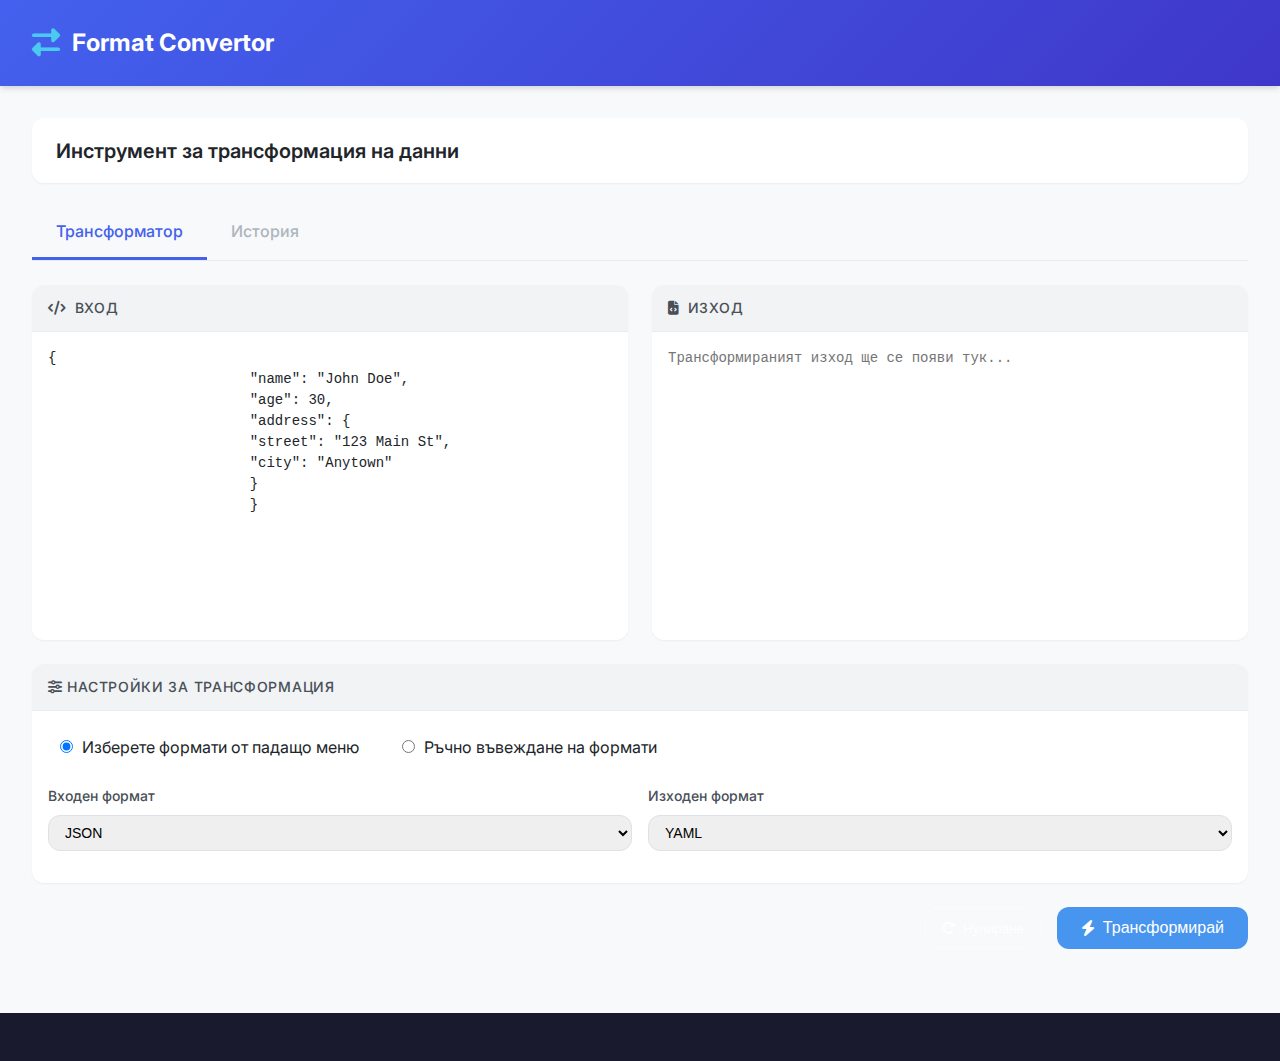
<file: index.html>
<!DOCTYPE html>
<html lang="bg">
  <head>
    <meta charset="UTF-8" />
    <meta name="viewport" content="width=device-width, initial-scale=1.0" />
    <title>Format Convertor</title>
    <link
      rel="stylesheet"
      href="https://cdnjs.cloudflare.com/ajax/libs/font-awesome/6.4.0/css/all.min.css"
    />
    <link
      href="https://fonts.googleapis.com/css2?family=Inter:wght@300;400;500;600;700&display=swap"
      rel="stylesheet"
    />
    <link rel="stylesheet" href="style.css" />
  </head>
  <body>
    <div class="app-container">
      <header class="app-header">
        <div class="header-content">
          <div class="logo">
            <i class="fas fa-exchange-alt logo-icon"></i>
            <span>Format Convertor</span>
          </div>
        </div>
      </header>
      <main class="main-content">
        <div class="toolbar">
          <h1 class="toolbar-title">Инструмент за трансформация на данни</h1>
          <div class="toolbar-actions">
            <button class="btn btn-outline">
              <i class="fas fa-history"></i> История
            </button>
            <button class="btn btn-outline">
              <i class="fas fa-bookmark"></i> Шаблони
            </button>
          </div>
        </div>
        <div class="tabs">
          <div class="tab active">Трансформатор</div>
          <div class="tab">История</div>
        </div>
        <div class="tab-content active" id="transform-tab">
          <div class="editor-panel">
            <div class="editor-container">
              <div class="editor-header">
                <div class="editor-title"><i class="fas fa-code"></i> Вход</div>
              </div>
              <div class="editor-body">
                <textarea
                  id="input-field"
                  class="code-editor"
                  placeholder="Въведете входните данни тук..."
                >
{
                        "name": "John Doe",
                        "age": 30,
                        "address": {
                        "street": "123 Main St",
                        "city": "Anytown"
                        }
                        }</textarea
                >
              </div>
            </div>
            <div class="editor-container">
              <div class="editor-header">
                <div class="editor-title">
                  <i class="fas fa-file-code"></i> Изход
                </div>
              </div>
              <div class="editor-body">
                <textarea
                  id="output-field"
                  class="code-editor"
                  readonly
                  placeholder="Трансформираният изход ще се появи тук..."
                ></textarea>
              </div>
            </div>
          </div>
          <div class="settings-panel">
            <div class="settings-header">
              <i class="fas fa-sliders-h"></i> Настройки за трансформация
            </div>
            <div class="settings-body">
              <div class="form-row">
                <div class="form-group">
                  <label class="radio-label">
                    <input
                      type="radio"
                      name="format-mode"
                      value="dropdown"
                      checked
                    />
                    Изберете формати от падащо меню
                  </label>
                  <label class="radio-label">
                    <input type="radio" name="format-mode" value="manual" />
                    Ръчно въвеждане на формати
                  </label>
                </div>
              </div>
              <div id="dropdown-formats-container">
                <div class="form-row">
                  <div class="form-group">
                    <label class="form-label">Входен формат</label>
                    <select id="input-format-select" class="form-control">
                      <option>JSON</option>
                      <option>YAML</option>
                      <option>XML</option>
                      <option>CSV</option>
                      <option>Emmet</option>
                    </select>
                  </div>
                  <div class="form-group">
                    <label class="form-label">Изходен формат</label>
                    <select id="output-format-select" class="form-control">
                      <option>YAML</option>
                      <option>JSON</option>
                      <option>XML</option>
                      <option>CSV</option>
                      <option>Emmet</option>
                    </select>
                  </div>
                </div>
              </div>
              <div
                id="manual-format-container"
                class="form-group"
                style="display: none"
              >
                <label class="form-label"
                  >Ръчно въвеждане на настройки (key=value pairs)</label
                >
                <textarea
                  id="manual-format-field"
                  class="form-control"
                  rows="2"
                  placeholder="inputformat=json&#10;outputformat=yaml"
                ></textarea>
              </div>
            </div>
          </div>
          <div class="action-bar">
            <button class="btn btn-outline">
              <i class="fas fa-redo"></i> Нулиране
            </button>
            <button id="transform-btn" class="btn btn-primary btn-lg">
              <i class="fas fa-bolt"></i> Трансформирай
            </button>
          </div>
        </div>
        <div class="tab-content" id="history-tab">
          <div id="history-container" class="history-panel"></div>
        </div>
      </main>
      <footer class="app-footer"></footer>
    </div>
    <script src="convert.js"></script>
    <script src="script.js"></script>
  </body>
</html>
</file>
<file: style.css>
:root {
  --primary: #4361ee;
  --primary-dark: #3a56d4;
  --secondary: #3f37c9;
  --accent: #4895ef;
  --dark: #1a1a2e;
  --light: #f8f9fa;
  --gray-100: #f1f3f5;
  --gray-200: #e9ecef;
  --gray-300: #dee2e6;
  --gray-500: #adb5bd;
  --gray-700: #495057;
  --gray-900: #212529;
  --success: #4cc9f0;
  --warning: #f8961e;
  --danger: #f72585;

  --border-radius: 12px;
  --shadow-sm: 0 1px 2px 0 rgba(0, 0, 0, 0.05);
  --shadow-md: 0 4px 6px -1px rgba(0, 0, 0, 0.1), 0 2px 4px -1px rgba(0, 0, 0, 0.06);
  --shadow-lg: 0 10px 15px -3px rgba(0, 0, 0, 0.1), 0 4px 6px -2px rgba(0, 0, 0, 0.05);
  --shadow-xl: 0 20px 25px -5px rgba(0, 0, 0, 0.1), 0 10px 10px -5px rgba(0, 0, 0, 0.04);
  --transition: all 0.2s cubic-bezier(0.4, 0, 0.2, 1);
}

* {
  margin: 0;
  padding: 0;
  box-sizing: border-box;
}

body {
  font-family: 'Inter', -apple-system, BlinkMacSystemFont, sans-serif;
  line-height: 1.6;
  color: var(--gray-900);
  background-color: var(--light);
  -webkit-font-smoothing: antialiased;
  -moz-osx-font-smoothing: grayscale;
}

.app-container {
  min-height: 100vh;
  display: flex;
  flex-direction: column;
}

.app-header {
  background: linear-gradient(135deg, var(--primary), var(--secondary));
  color: white;
  padding: 1.5rem 2rem;
  box-shadow: var(--shadow-md);
  position: relative;
  z-index: 10;
}

.header-content {
  max-width: 1400px;
  margin: 0 auto;
  display: flex;
  justify-content: space-between;
  align-items: center;
}

.main-content {
  flex: 1;
  padding: 2rem;
  max-width: 1400px;
  width: 100%;
  margin: 0 auto;
}

.app-footer {
  padding: 1.5rem 2rem;
  background-color: var(--dark);
  color: var(--gray-200);
  font-size: 0.875rem;
}

.footer-content {
  max-width: 1400px;
  margin: 0 auto;
  display: flex;
  justify-content: space-between;
  align-items: center;
}

.logo {
  display: flex;
  align-items: center;
  gap: 0.75rem;
  font-size: 1.5rem;
  font-weight: 700;
}

.logo-icon {
  font-size: 1.75rem;
  color: var(--success);
}
.btn {
  padding: 0.5rem 1rem;
  border-radius: var(--border-radius);
  font-weight: 500;
  cursor: pointer;
  transition: var(--transition);
  display: inline-flex;
  align-items: center;
  gap: 0.5rem;
  border: none;
}

.btn-primary {
  background-color: var(--accent);
  color: white;
}

.btn-primary:hover {
  background-color: var(--primary-dark);
  transform: translateY(-1px);
}

.btn-outline {
  background-color: transparent;
  border: 1px solid rgba(255, 255, 255, 0.3);
  color: white;
}

.btn-outline:hover {
  background-color: rgba(255, 255, 255, 0.1);
}

.btn-lg {
  padding: 0.75rem 1.5rem;
  font-size: 1rem;
}

.nav-actions {
  display: flex;
  gap: 1rem;
}

.toolbar {
  display: flex;
  justify-content: space-between;
  align-items: center;
  margin-bottom: 1.5rem;
  background-color: white;
  padding: 1rem 1.5rem;
  border-radius: var(--border-radius);
  box-shadow: var(--shadow-sm);
}

.toolbar-title {
  font-size: 1.25rem;
  font-weight: 600;
  color: var(--gray-900);
}

.toolbar-actions {
  display: flex;
  gap: 0.75rem;
}

.tabs {
  display: flex;
  border-bottom: 1px solid var(--gray-200);
  margin-bottom: 1.5rem;
}

.tab {
  padding: 0.75rem 1.5rem;
  cursor: pointer;
  font-weight: 500;
  color: var(--gray-500);
  border-bottom: 3px solid transparent;
  transition: var(--transition);
  position: relative;
}

.tab:hover {
  color: var(--primary);
}

.tab.active {
  color: var(--primary);
  border-bottom-color: var(--primary);
}

.tab-badge {
  position: absolute;
  top: -0.5rem;
  right: 0.25rem;
  background-color: var(--danger);
  color: white;
  font-size: 0.7rem;
  padding: 0.15rem 0.4rem;
  border-radius: 9999px;
}

.tab-content {
  display: none;
}

.tab-content.active {
  display: block;
  animation: fadeIn 0.3s ease-out;
}

.editor-panel {
  display: grid;
  grid-template-columns: 1fr 1fr;
  gap: 1.5rem;
  margin-bottom: 1.5rem;
}

.editor-container {
  background-color: white;
  border-radius: var(--border-radius);
  box-shadow: var(--shadow-sm);
  overflow: hidden;
}

.editor-header {
  display: flex;
  justify-content: space-between;
  align-items: center;
  padding: 0.75rem 1rem;
  background-color: var(--gray-100);
  border-bottom: 1px solid var(--gray-200);
}

.editor-title {
  font-weight: 500;
  font-size: 0.875rem;
  text-transform: uppercase;
  letter-spacing: 0.05em;
  color: var(--gray-700);
  display: flex;
  align-items: center;
  gap: 0.5rem;
}

.editor-actions {
  display: flex;
  gap: 0.5rem;
}

textarea.code-editor {
  width: 100%;
  min-height: 300px;
  padding: 1rem;
  font-family: 'Menlo', 'Monaco', 'Consolas', monospace;
  font-size: 0.875rem;
  line-height: 1.5;
  color: var(--gray-900);
  background-color: white;
  border: none;
  resize: none;
  outline: none;
  white-space: pre;
  tab-size: 2;
}

textarea.code-editor:focus {
  box-shadow: inset 0 0 0 2px var(--primary);
}

.settings-panel {
  background-color: white;
  border-radius: var(--border-radius);
  box-shadow: var(--shadow-sm);
  margin-bottom: 1.5rem;
  overflow: hidden;
}

.settings-header {
  padding: 0.75rem 1rem;
  background-color: var(--gray-100);
  border-bottom: 1px solid var(--gray-200);
  font-weight: 500;
  font-size: 0.875rem;
  text-transform: uppercase;
  letter-spacing: 0.05em;
  color: var(--gray-700);
}

.settings-body {
  padding: 1rem;
}

.form-group {
  margin-bottom: 1rem;
}

.form-label {
  display: block;
  margin-bottom: 0.5rem;
  font-size: 0.875rem;
  font-weight: 500;
  color: var(--gray-700);
}

.form-control {
  width: 100%;
  padding: 0.5rem 0.75rem;
  border: 1px solid var(--gray-300);
  border-radius: var(--border-radius);
  font-size: 0.875rem;
  transition: var(--transition);
}

.form-control:focus {
  outline: none;
  border-color: var(--primary);
  box-shadow: 0 0 0 2px rgba(67, 97, 238, 0.2);
}

.form-row {
  display: flex;
  gap: 1rem;
}

.form-row .form-group {
  flex: 1;
}

.radio-label {
  display: inline-block;
  margin-right: 15px;
  cursor: pointer;
  padding: 8px 12px;
  border-radius: 4px;
  transition: background-color 0.2s;
}

.radio-label:hover {
  background-color: #f5f5f5;
}

.radio-label input {
  margin-right: 5px;
}

.action-bar {
  display: flex;
  justify-content: flex-end;
  gap: 1rem;
  margin-bottom: 2rem;
}

.history-panel {
  background-color: white;
  border-radius: var(--border-radius);
  box-shadow: var(--shadow-sm);
  overflow: hidden;
}

.history-item {
  padding: 1rem;
  border-bottom: 1px solid var(--gray-200);
  transition: var(--transition);
  cursor: pointer;
}

.history-item:hover {
  background-color: var(--gray-100);
}

.history-item:last-child {
  border-bottom: none;
}

.history-item-header {
  display: flex;
  justify-content: space-between;
  margin-bottom: 0.5rem;
}

.history-item-title {
  font-weight: 500;
  color: var(--primary);
}

.history-item-time {
  font-size: 0.75rem;
  color: var(--gray-500);
}

.history-item-preview {
  font-size: 0.875rem;
  color: var(--gray-700);
  white-space: nowrap;
  overflow: hidden;
  text-overflow: ellipsis;
}

.empty-state {
  padding: 3rem 1rem;
  text-align: center;
  color: var(--gray-500);
}

.empty-state-icon {
  font-size: 2rem;
  margin-bottom: 1rem;
  color: var(--gray-300);
}

.status-bar {
  padding: 0.75rem 1.5rem;
  background-color: var(--gray-100);
  border-top: 1px solid var(--gray-200);
  font-size: 0.75rem;
  color: var(--gray-700);
  display: flex;
  justify-content: space-between;
}

.footer-links {
  display: flex;
  gap: 1.5rem;
}

.footer-link {
  color: var(--gray-200);
  text-decoration: none;
  transition: var(--transition);
}

.footer-link:hover {
  color: white;
}

.fade-in {
  animation: fadeIn 0.3s ease-out forwards;
}

.dark-mode {
  display: none;
}

@keyframes fadeIn {
  from {
    opacity: 0;
    transform: translateY(10px);
  }

  to {
    opacity: 1;
    transform: translateY(0);
  }
}

@media (max-width: 1024px) {
  .editor-panel {
    grid-template-columns: 1fr;
  }
}

@media (max-width: 768px) {
  .header-content {
    flex-direction: column;
    gap: 1rem;
  }

  .nav-actions {
    width: 100%;
    justify-content: flex-end;
  }

  .toolbar {
    flex-direction: column;
    align-items: flex-start;
    gap: 1rem;
  }

  .toolbar-actions {
    width: 100%;
    justify-content: flex-end;
  }

  .form-row {
    flex-direction: column;
    gap: 0;
  }
}

#manual-format-container {
  margin-top: 15px;
  transition: all 0.3s ease;
}
</file>
